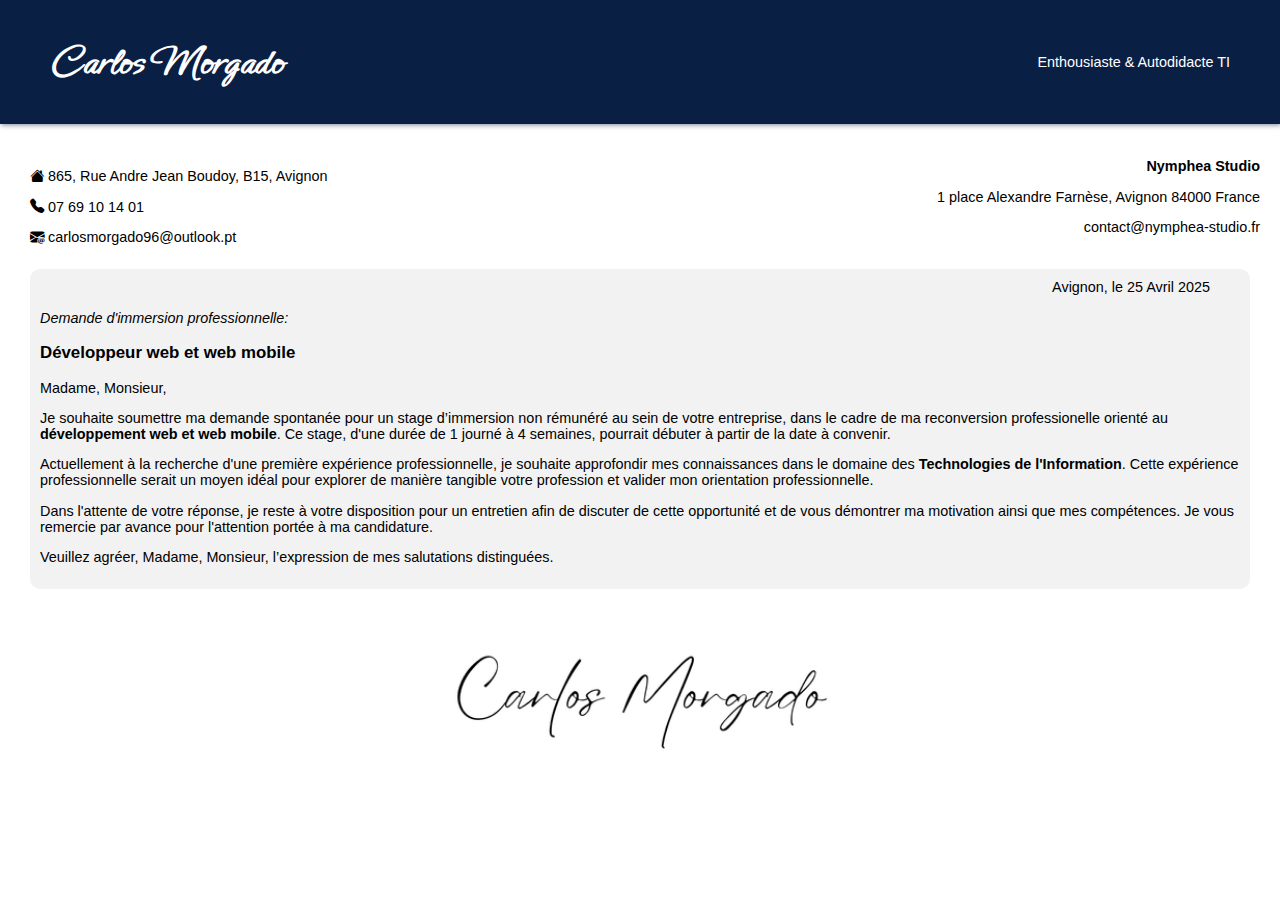
<file: lettre.html>
<!DOCTYPE html>
<html lang="en">
<head>
    <meta charset="UTF-8">
    <meta name="viewport" content="width=device-width, initial-scale=1.0">
    <title>Lettre de Motivation</title>
    <link rel="stylesheet" href="stylelettre.css">
    <link href="https://fonts.googleapis.com/css2?family=Poppins:wght@400;600;700&display=swap" rel="stylesheet">
    <link rel="preconnect" href="https://fonts.googleapis.com">
    <link rel="preconnect" href="https://fonts.gstatic.com" crossorigin>
    <link href="https://fonts.googleapis.com/css2?family=Ephesis&display=swap" rel="stylesheet">
    <link rel="stylesheet" href="https://cdn.jsdelivr.net/npm/bootstrap-icons@1.11.3/font/bootstrap-icons.min.css">
</head>
<body>
        <header>
            <h1>Carlos Morgado</h1>
            <p>Enthousiaste & Autodidacte TI</p>
        </header>

        <main>
            <div class="us">
                <section class="me">
                    <p><i class="bi bi-house-fill"></i> 865, Rue Andre Jean Boudoy, B15, Avignon
                    </p>
                    <p><i class="bi bi-telephone-fill"></i> 07 69 10 14 01</p>
                    <p><i class="bi bi-envelope-at-fill"></i> carlosmorgado96@outlook.pt</p>
                </section>
                <section class="you">
                    <p><strong>Nymphea Studio</strong></p>
                    <p>1 place Alexandre Farnèse, Avignon 84000 France</p>
                    <p>contact@nymphea-studio.fr</p>
                </section>
            </div>

            <section>
                <div id="content">
                    <section class="data">
                        Avignon, le 25 Avril 2025
                    </section>
                    <p><em>Demande d'immersion professionnelle:</em></p>
                    <h3>Développeur web et web mobile</h3>

                    <p>Madame, Monsieur,</p>

                    <p>Je souhaite soumettre ma demande spontanée pour un stage d’immersion non rémunéré au sein de votre entreprise, dans le cadre de ma reconversion professionelle orienté au <strong>développement web et web mobile</strong>. Ce stage, d'une durée de 1 journé à 4 semaines, pourrait débuter à partir de la  date à convenir.</p>
                    <p>Actuellement à la recherche d'une première expérience professionnelle, je souhaite approfondir mes connaissances dans le domaine des <strong>Technologies de l'Information</strong>. Cette expérience professionnelle serait un moyen idéal pour explorer de manière tangible votre profession et valider mon orientation professionnelle.</p>

                    <p>Dans l'attente de votre réponse, je reste à votre disposition pour un entretien afin de discuter de cette opportunité et de vous démontrer ma motivation ainsi que mes compétences. Je vous remercie par avance pour l'attention portée à ma candidature.</p>
                    <p>Veuillez agréer, Madame, Monsieur, l’expression de mes salutations distinguées.</p>
                </div>
            </section>
        </main>
        <footer>
            <div><img src="img/Carlos Morgado.png" alt="signature"></div>
        </footer>
</body>
</html>
</file>
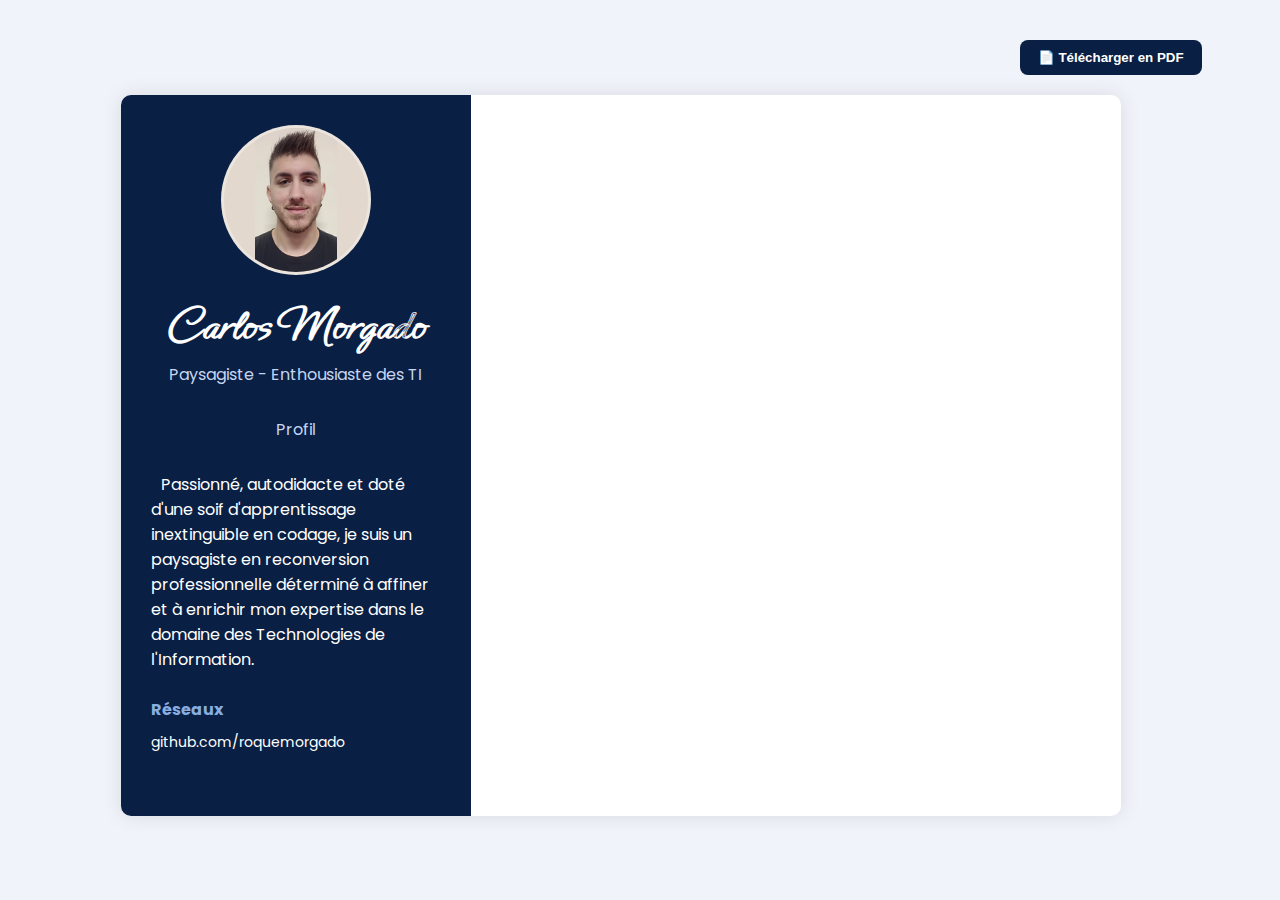
<file: profil.html>
<!DOCTYPE html>
<html lang="fr">
<head>
  <meta charset="UTF-8" />
  <meta name="viewport" content="width=device-width, initial-scale=1.0"/>
  <title>Carlos Morgado - CV Pro</title>

  <link href="https://fonts.googleapis.com/css2?family=Poppins:wght@400;600;700&display=swap" rel="stylesheet">

  <link rel="stylesheet" href="style.css">
  <link rel="stylesheet" href="stylemobile.css">

  <link rel="preconnect" href="https://fonts.googleapis.com">
<link rel="preconnect" href="https://fonts.gstatic.com" crossorigin>
<link href="https://fonts.googleapis.com/css2?family=Ephesis&display=swap" rel="stylesheet">
</head>

<body>

  <div class="download-btn">
    <button onclick="window.print()">📄 Télécharger en PDF</button>
  </div>

  <div class="cv-container">

    <div class="sidebar">
      <img class="photo" src="img/photo profil-picaee.png" alt="Carlos Morgado">
      <h1>Carlos Morgado</h1>
      <h2>Paysagiste - Enthousiaste des TI</h2>

      <div id="mobilemenu">
        <menu>
              <a href="index.html" target="_self">Home</a>
              <a href="Profil.html" target="_self">Profil</a>
              <a href="experiences.html" target="_self">Expériences</a>
              
        </menu>
    </div>
    <section class="header">
        <h2>Profil</h2>
        <p>Passionné, autodidacte et doté d'une soif d'apprentissage inextinguible en codage, je suis un paysagiste en reconversion professionnelle déterminé à affiner et à enrichir mon expertise dans le domaine des Technologies de l'Information. 
        </p>
      </section>

      <section class="social-links">
        <h3>Réseaux</h3>
        <a href="https://github.com/roquemorgado" target="_blank"><github class="com">github.com/roquemorgado</a>
      </section>
    </div>


</body>
</html>
</file>
<file: stylelettre.css>
@charset "UTF-8";

body {  
    padding: 0px;
    margin: 0px;
    box-sizing: border-box;
    font-size: 0.9em;
    font-family: Arial, Helvetica, sans-serif;

}

header {   
    color: rgb(255, 255, 255);
    background-color: #0A1F44;
    text-align: center;
    display: flex;
    align-items: center;
    justify-content: space-between;
    box-shadow: 1px 1px 5px #0a1f448a;
    padding: 5px 50px;
}

header h1 { 
    font-family: "Ephesis", cursive;
    font-size: 3em;
}

main div.us {   
    display: flex;
    align-items: center;
    justify-content: space-between;
}

main section {  
    padding: 0px 30px;
}

main section.me {   
    text-align: left;
    padding-top: 20px;
}

main section.you {  
    text-align: right;
    padding: 20px;

}

main section.data { 
    text-align: right;
}


div#content {   
    background-color: rgba(211, 211, 211, 0.288);
    padding: 10px;
    border-radius: 10px;
}

footer div img {   
    display: flex;
    margin: auto;
    width: 97vw;
    max-width: 830px;
}
</file>
<file: style.css>
@charset "UTF-8";


* {
  box-sizing: border-box;
  margin: 0;
  padding: 0;
}

body {
  width: 97vw;
  height: 100vh;
  font-family: 'Poppins', sans-serif;
  background-color: #f0f4fa;
  color: #1e2a38;
  padding: 40px;
}

.download-btn {
  display: flex;
  justify-content: flex-end;
  margin-bottom: 20px;
}

.download-btn button {
  background-color: #0a1f44;
  color: white;
  padding: 10px 18px;
  border: none;
  border-radius: 8px;
  cursor: pointer;
  font-weight: 600;
}

.download-btn button:hover {
  background-color: #12356c;
}

.cv-container {
  max-width: 1000px;
  margin: auto;
  background-color: white;
  display: flex;
  box-shadow: 0 0 20px rgba(0, 0, 0, 0.1);
  border-radius: 10px;
  overflow: hidden;
}

.sidebar {
  background-color: #0a1f44;
  color: white;
  width: 35%;
  padding: 30px;
  display: flex;
  flex-direction: column;
  align-items: center;
}

.sidebar img.photo {
  width: 150px;
  height: 150px;
  object-fit: contain;
  border-radius: 100px;
  border: 3px solid #ffffff55;
  margin-bottom: 20px;
  background-color: #E2D8CE;
}

.sidebar h1 {
  font-family: "Ephesis", cursive;
  font-size: 3em;
  margin-bottom: 5px;
  text-align: center;
}

.sidebar h2 {
  font-size: 16px;
  font-weight: normal;
  color: #c5d6f2;
  margin-bottom: 30px;
  text-align: center;
}

.sidebar section {
  width: 100%;
  margin-bottom: 25px;
}

.sidebar h3 {
  font-size: 16px;
  margin-bottom: 10px;
  color: #88aee0;
}

.sidebar ul {
  list-style: none;
  padding-left: 0;
}

.sidebar ul li {
  margin-bottom: 10px;
  font-size: 14px;
}

.main-content {
  width: 65%;
  padding: 40px;
}

.main-content h2 {
  font-size: 22px;
  margin-bottom: 15px;
  color: #0a1f44;
  border-bottom: 2px solid #74a6f6cf;
  padding-bottom: 5px;
}

div#mobilemenu {  
  display: none;
}

div.jobs ul {  
  margin-bottom: 30px;
  font-size: 0.9em;
  list-style:inside;
}

div.jobs {  
  padding: 10px;
}

.main-content section {
  margin-bottom: 30px;
}

section.header p {text-indent: 10px;  }

.job-title {
  font-weight: 600;
  margin-bottom: 5px;
}

.job-company {
  font-size: 14px;
  color: #666;
  margin-bottom: 10px;
}

.languages {
  display: flex;
  gap: 15px;
  margin-top: 10px;
  flex-wrap: wrap;
}

.languages div {
  display: flex;
  align-items: center;
  gap: 8px;
}

.languages img {
  width: 24px;
  height: 16px;
  border-radius: 2px;
}

.contact-info p {
  margin-bottom: 8px;
  font-size: 14px;
}

.skills span {
  background-color: #dbe6ff;
  color: #0a1f44;
  padding: 5px 10px;
  border-radius: 15px;
  font-size: 13px;
  margin: 3px;
  display: inline-block;
}

.social-links a {
  display: block;
  color: white;
  text-decoration: none;
  font-size: 14px;
  margin-bottom: 8px;
  word-break: break-word;
}

.social-links a:hover {
  text-decoration: underline;
}





/* Print styles */
@media print {
  body {
    background: white;
    padding: 0;
    font-size: 0.8em;
  }

  .download-btn {
    display: none;
  }

  
  .cv-container {
    box-shadow: none;
    border-radius: 0;
  }

  .sidebar {
    background-color: #0a1f44 !important;
    color: white !important;
    -webkit-print-color-adjust: exact;
    print-color-adjust: exact;
    font-size: 0.8em;
    width: 36vw;
  }

  .skills span {
    background-color: #dbe6ff !important;
    -webkit-print-color-adjust: exact;
    print-color-adjust: exact;
    font-size: 1em;
  }

  .main-content h2 {
    border-color: #c5d6f2 !important;
  }
  
}
</file>
<file: stylemobile.css>
@charset "UTF-8";

@media screen and (max-width:830px) {

    .sidebar {  
      width: 100vw;
      text-align: center;
    }
    div.main-content {  
      display: none;
    }
    div.languages { 
      display: inline-flex;
    }
    div#mobilemenu {  
      background-color:#DBE6FF;
      display: block;
      padding: 5px;
      margin-bottom: 10px;
      border-radius: 10px;
      box-shadow: 3px 3px 10px rgba(0, 0, 0, 0.554);
      text-align: center;
      
    }
    div#mobilemenu menu a{ 
      display: inline-block;
      border-radius: 10px;
      padding: 5px;
      margin: 2px;
      text-decoration: none;
      color: #0a1f44;
      text-align: justify;
      font-family: 'Poppins', sans-serif;
      font-weight: bold;
    }

    div#mobilemenu menu a:hover { 
      background-color:#0a1f44;
      color: white;
    }

    div.work {  
      border:3px solid rgba(0, 0, 0, 0.185);
      margin: 10px;
      background-color: aliceblue;
      color: black;
      text-align: justify;
      padding: 10px;
      border-radius: 15px 0px 15px 0px;
    }

    div.work > p.job-title { 
      border-bottom: 3px solid rgba(1, 86, 147, 0.286); 
    }
    
    section h2 {
      margin-top: 20px;
      border-bottom: 3px solid rgb(0, 149, 255);
      }
      
    }
</file>
